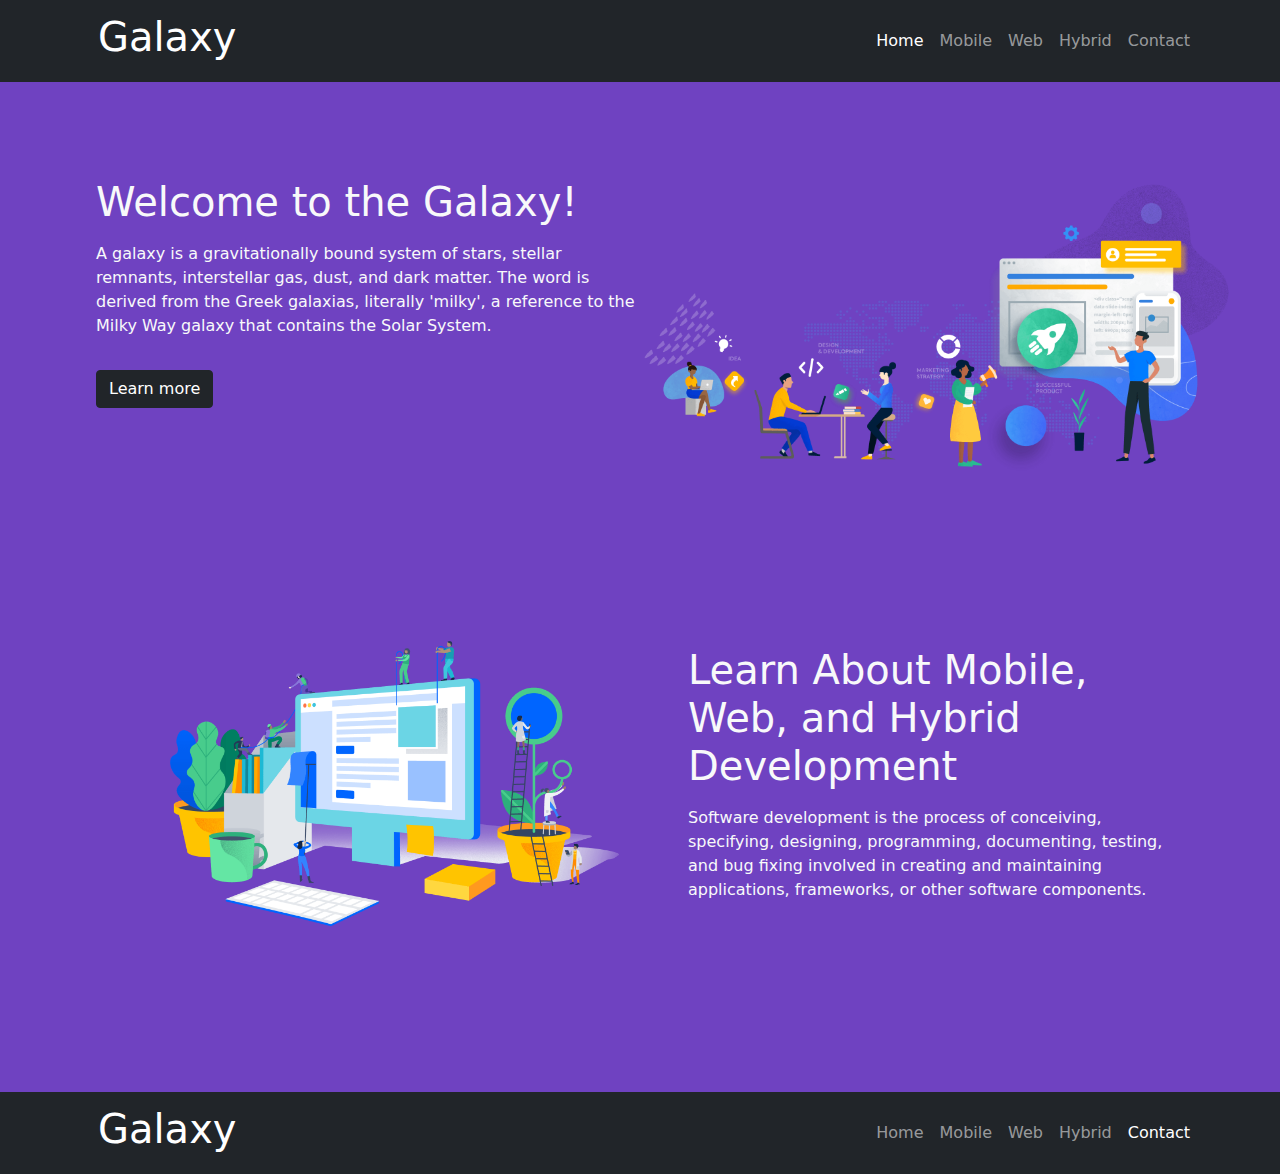
<file: index.html>
<!doctype html>
<html lang="en">
  <head>
    <meta charset="utf-8">
    <meta name="viewport" content="width=device-width, initial-scale=1">
    <title>Galaxy</title>
    <link href="https://cdn.jsdelivr.net/npm/bootstrap@5.1.3/dist/css/bootstrap.min.css" rel="stylesheet" integrity="sha384-1BmE4kWBq78iYhFldvKuhfTAU6auU8tT94WrHftjDbrCEXSU1oBoqyl2QvZ6jIW3" crossorigin="anonymous">
    <link rel="stylesheet" type="text/css" href="css/custom.css"/>  
  </head>

  <body>
    <script src="https://cdn.jsdelivr.net/npm/bootstrap@5.1.3/dist/js/bootstrap.bundle.min.js" integrity="sha384-ka7Sk0Gln4gmtz2MlQnikT1wXgYsOg+OMhuP+IlRH9sENBO0LRn5q+8nbTov4+1p" crossorigin="anonymous"></script>

    <header class="header bg-dark">
      <div class="container">
        <nav class="navbar navbar-expand-lg navbar-dark d-flex justify-content-between">
        
          <a class="navbar-brand nav-link" href="index.html"><h1>Galaxy</h1></a>
  
          <ul class="navbar-nav mb-lg-0">
              <li class="nav-item"><a class="nav-link active" href="index.html">Home</a></li>
              <li class="nav-item"><a class="nav-link" href="mobile.html">Mobile</a></li>
              <li class="nav-item"><a class="nav-link" href="web.html">Web</a></li>
              <li class="nav-item"><a class="nav-link" href="hybrid.html">Hybrid</a></li>
              <li class="nav-item"><a class="nav-link" href="contact.html">Contact</a></li>
          </ul>
        </nav>
      </div>
    </header>

    <main class="px-5 py-5 text-light" id="homepage">

      <div class="d-flex justify-content-evenly align-items-top mb-5 py-5">
        <div class="w-50 ms-5">
          <h1 class="mb-3">Welcome to the Galaxy!</h1>
          <p class="my-3">A galaxy is a gravitationally bound system of stars, stellar remnants, interstellar gas, dust, and dark matter. The word is derived from the Greek galaxias, literally 'milky', a reference to the Milky Way galaxy that contains the Solar System.</p>
          <button type="button" class="btn btn-dark my-3">Learn more</button>
        </div>
        <img class="w-50 h-auto" src="images/homebanner.png" alt="Software development clipart">
      </div>

      <div class="d-flex justify-content-evenly align-items-center my-5 py-5">
        <img class="w-50 h-auto" src="images/swsecondary.png" alt="Software development clipart">

        <div class="w-50 mx-5">
          <h1 class="mb-3">Learn About Mobile, Web, and Hybrid Development</h1>
          <p class="my-3">Software development is the process of conceiving, specifying, designing, programming, documenting, testing, and bug fixing involved in creating and maintaining applications, frameworks, or other software components.</p>
        </div>
      </div>

    </main>

    <footer class="footer p-relative h-25 bg-dark w-100 mt-n5">
      <div class="container">
          <nav class="navbar navbar-expand-lg navbar-dark d-flex justify-content-between">

              <a class="navbar-brand nav-link" href="index.html"><h1>Galaxy</h1></a>

              <ul class="navbar-nav mb-lg-0">
                  <li class="nav-item"><a class="nav-link" href="index.html">Home</a></li>
                  <li class="nav-item"><a class="nav-link" href="">Mobile</a></li>
                  <li class="nav-item"><a class="nav-link" href="">Web</a></li>
                  <li class="nav-item"><a class="nav-link" href="">Hybrid</a></li>
                  <li class="nav-item"><a class="nav-link active" href="">Contact</a></li>
              </ul>
          </nav>
      </div>
  </footer>
    
  </body>
</html>
</file>
